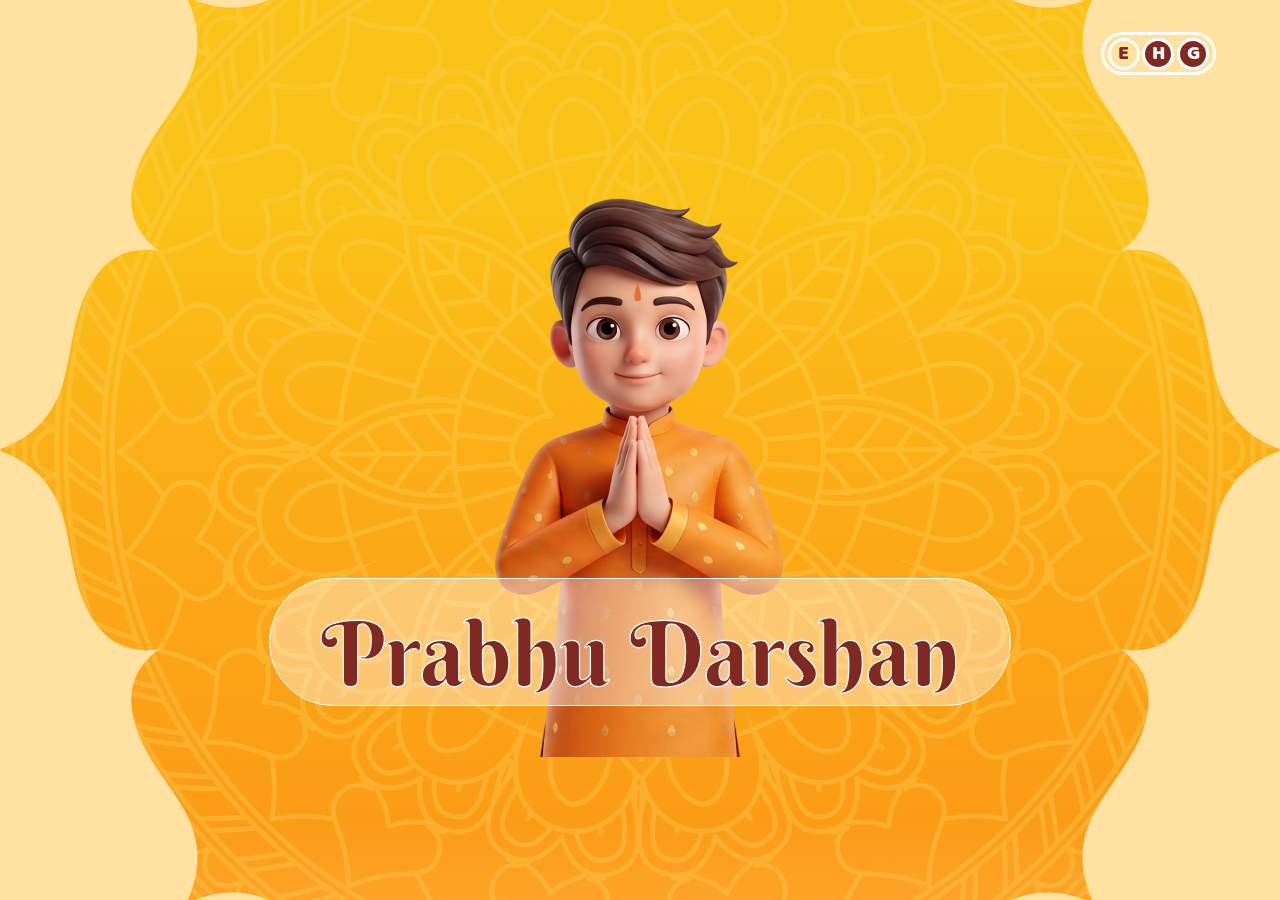
<file: index.html>
<!doctype html>
<html lang="en">

<head>
  <meta charset="UTF-8" />
  <meta name="viewport" content="width=device-width, initial-scale=1.0" />
  <title data-lang-key="title"></title>
  <link rel="stylesheet" href="./assets/css/style.css" />
  <style>
    /* "no" sign over the 2nd point's video: starts large, then scales down to the centre of the video once the cards have slid in */
    .topics .topic .ban-sign {
      position: absolute;
      left: 24%;
      top: 50%;
      width: 34%;
      height: auto;
      transform: translate(-50%, -50%);
      pointer-events: none;
      opacity: 0;
      clip-path: circle(48% at 50% 50%);
    }

    .main.show .topics .topic .ban-sign {
      animation: banScaleDown 3s ease-in-out 2.6s infinite both;
    }

    @keyframes banScaleDown {
      0% {
        opacity: 0;
      }

      25% {
        opacity: 1;
      }

      75% {
        opacity: 1;
      }

      100% {
        opacity: 0;
      }
    }
  </style>
</head>

<body>
  <div class="circle" id="introCircle">
    <img class="boy" src="./assets/images/boy.png" alt="">
    <div data-lang-key="title" id="startBtn"></div>
  </div>

  <div class="language-container">
    <div class="english active">E</div>
    <div class="hindi">H</div>
    <div class="gujrati">G</div>
  </div>

  <div class="main" style="">
    <div class="home-button home-btn">
      <img src="./assets/images/home-btn.png" alt="" />
    </div>

    <div class="page-title">
      <span data-lang-key="title"></span>
    </div>



    <div class="topics">
      <div class="topic-wrap topic-1">
        <div class="num num-1" data-lang-key="num-1"></div>

        <div class="topic-border">
          <a href="what-to-do.html" class="topic">

           <video src="./assets/videos/1-1.mp4" muted playsinline loop autoplay preload="auto"></video>
          </a>
        </div>
        <span data-lang-key="title-1"></span>
      </div>

      <div class="topic-wrap topic-2">
        <div class="num num-2" data-lang-key="num-2"></div>

        <div class="topic-border">
          <a href="what-not-to-do.html" class="topic">

             <video src="./assets/videos/2-6.mp4" muted playsinline loop autoplay preload="auto"></video>
             <img class="ban-sign" src="./assets/images/ban.png" alt="" />
          </a>
        </div>
        <span data-lang-key="title-2"></span>
      </div>
    </div>
  </div>

  <!-- Audios -->
  <audio id="startAudio" src="./assets/audio/2.mp3"></audio>
  <audio id="homeAudio" src="./assets/audio/pop.mp3"></audio>
  <audio id="topicAudio" src="./assets/audio/8.mp3"></audio>

  <audio id="engAudio" src="./assets/audio/Eng.mpeg"></audio>
  <audio id="hinAudio" src="./assets/audio/Hin.mpeg"></audio>
  <audio id="gujAudio" src="./assets/audio/Guj.mpeg"></audio>

  <script src="./assets/js/data.js"></script>
<script src="./assets/js/app.js"></script>

  <script>
    const introCircle = document.getElementById("introCircle");
    const boy = document.querySelector(".boy");
    const main = document.querySelector(".main");
    const startBtn = document.getElementById("startBtn");
    const homeBtn = document.querySelector(".home-btn");

    const topic1 = document.querySelector(".topic-1 a");
    const topic2 = document.querySelector(".topic-2 a");

    const englishBtn = document.querySelector(".english");
    const hindiBtn = document.querySelector(".hindi");
    const gujratiBtn = document.querySelector(".gujrati");

    const startAudio = document.getElementById("startAudio");
    const homeAudio = document.getElementById("homeAudio");
    const topicAudio = document.getElementById("topicAudio");

    const engAudio = document.getElementById("engAudio");
    const hinAudio = document.getElementById("hinAudio");
    const gujAudio = document.getElementById("gujAudio");

    function playAudio(audio) {
      if (!audio) return;
      audio.currentTime = 0;
      audio.play();
    }

    function resetIntroState() {
      introCircle.style.display = "flex";
      introCircle.style.opacity = "1";
      introCircle.style.pointerEvents = "auto";
      introCircle.classList.remove("expand");

      if (boy) boy.style.display = "";

      void introCircle.offsetWidth;
    }

    function startIntro() {
      playAudio(startAudio);

      resetIntroState();
      main.classList.remove("show");

      if (boy) boy.style.display = "none";

      void main.offsetWidth;

      introCircle.classList.add("expand");

      setTimeout(() => {
        main.classList.add("show");
      }, 250);

      setTimeout(() => {
        introCircle.style.display = "none";
      }, 1300);
    }

    startBtn?.addEventListener("click", startIntro);

    homeBtn?.addEventListener("click", (e) => {
      e.preventDefault();

      playAudio(homeAudio);

      main.classList.remove("show");
      resetIntroState();
    });

    topic1?.addEventListener("click", (e) => {
      e.preventDefault();

      playAudio(topicAudio);

      setTimeout(() => {
        window.location.href = topic1.href;
      }, 500);
    });

    topic2?.addEventListener("click", (e) => {
      e.preventDefault();

      playAudio(topicAudio);

      setTimeout(() => {
        window.location.href = topic2.href;
      }, 500);
    });

    englishBtn?.addEventListener("click", () => {
      playAudio(engAudio);
    });

    hindiBtn?.addEventListener("click", () => {
      playAudio(hinAudio);
    });

    gujratiBtn?.addEventListener("click", () => {
      playAudio(gujAudio);
    });
  </script>
</body>

</html>
</file>
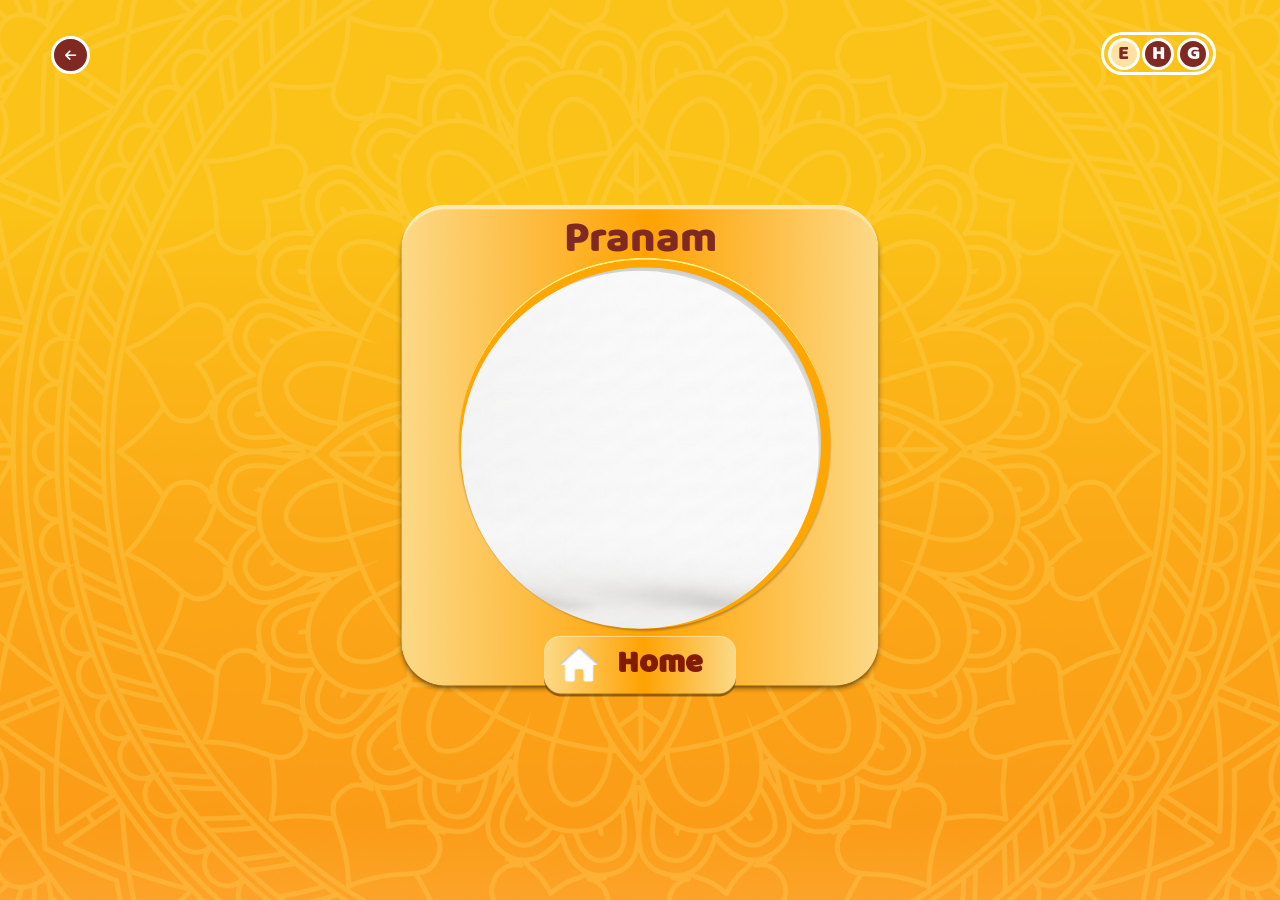
<file: pranam.html>
<!doctype html>
<html lang="en">
  <head>
    <meta charset="UTF-8" />
    <meta name="viewport" content="width=device-width, initial-scale=1.0" />
    <title data-lang-key="pranam"></title>

<link rel="stylesheet" href="./assets/fontawesome/css/fontawesome.min.css">
    <link rel="stylesheet" href="./assets/fontawesome/css/solid.min.css">
    <link rel="stylesheet" href="./assets/css/style.css" />
  </head>

  <body>
    <a href="what-not-to-do.html" class="back-btn">
<i class="fa-solid fa-arrow-left fa-2xs"></i>    </a>

    <div class="language-container">
      <div class="english active">E</div>
      <div class="hindi">H</div>
      <div class="gujrati">G</div>
    </div>

    <div class="pranam-container">
      <div class="pranam-img">
        <div class="pranam-video">
          <video src="./assets/videos/pranam.mp4" autoplay muted preload="auto"></video>
        </div>
        <span data-lang-key="pranam"></span>
        <img src="./assets/images/pranam-img.png" alt="" />
      </div>

      <a href="index.html" class="home-btn-1">
        <span data-lang-key="home"></span>
        <img src="./assets/images/home-btn-1.png" alt="" />
      </a>
    </div>

    <!-- Audios -->
    <audio id="pranamAudio" src="./assets/audio/pranam.mp3" preload="auto"></audio>

    <audio id="backAudio" src="./assets/audio/pop.mp3" preload="auto"></audio>
    <audio id="homeAudio" src="./assets/audio/2.mp3" preload="auto"></audio>

    <audio id="engAudio" src="./assets/audio/Eng.mpeg" preload="auto"></audio>
    <audio id="hinAudio" src="./assets/audio/Hin.mpeg" preload="auto"></audio>
    <audio id="gujAudio" src="./assets/audio/Guj.mpeg" preload="auto"></audio>

    <script src="./assets/js/data.js"></script>
<script src="./assets/js/app.js"></script>

    <script>
      document.addEventListener("DOMContentLoaded", () => {
        const backBtn = document.querySelector(".back-btn");
        const homeBtn = document.querySelector(".home-btn-1");

        const englishBtn = document.querySelector(".english");
        const hindiBtn = document.querySelector(".hindi");
        const gujratiBtn = document.querySelector(".gujrati");

        const pranamAudio = document.getElementById("pranamAudio");

        const backAudio = document.getElementById("backAudio");
        const homeAudio = document.getElementById("homeAudio");

        const engAudio = document.getElementById("engAudio");
        const hinAudio = document.getElementById("hinAudio");
        const gujAudio = document.getElementById("gujAudio");

        function stopAllAudio() {
          const audios = [
            pranamAudio,
            backAudio,
            homeAudio,
            engAudio,
            hinAudio,
            gujAudio,
          ];

          audios.forEach((audio) => {
            if (audio) {
              audio.pause();
              audio.currentTime = 0;
            }
          });
        }

        function playAudio(audio) {
          if (!audio) return;

          stopAllAudio();
          audio.currentTime = 0;

          const playPromise = audio.play();

          if (playPromise !== undefined) {
            playPromise.catch((error) => {
              console.log("Audio not playing. Check file path or browser:", error);
            });
          }
        }

        // Play pranam audio on page load
        window.addEventListener("load", () => {
          playAudio(pranamAudio);
        });

        backBtn?.addEventListener("click", function (e) {
          e.preventDefault();

          playAudio(backAudio);

          setTimeout(() => {
            window.location.href = this.href;
          }, 500);
        });

        homeBtn?.addEventListener("click", function (e) {
          e.preventDefault();

          playAudio(homeAudio);

          setTimeout(() => {
            window.location.href = this.href;
          }, 600);
        });

        englishBtn?.addEventListener("click", () => {
          playAudio(engAudio);
        });

        hindiBtn?.addEventListener("click", () => {
          playAudio(hinAudio);
        });

        gujratiBtn?.addEventListener("click", () => {
          playAudio(gujAudio);
        });
      });
    </script>
  </body>
</html>
</file>
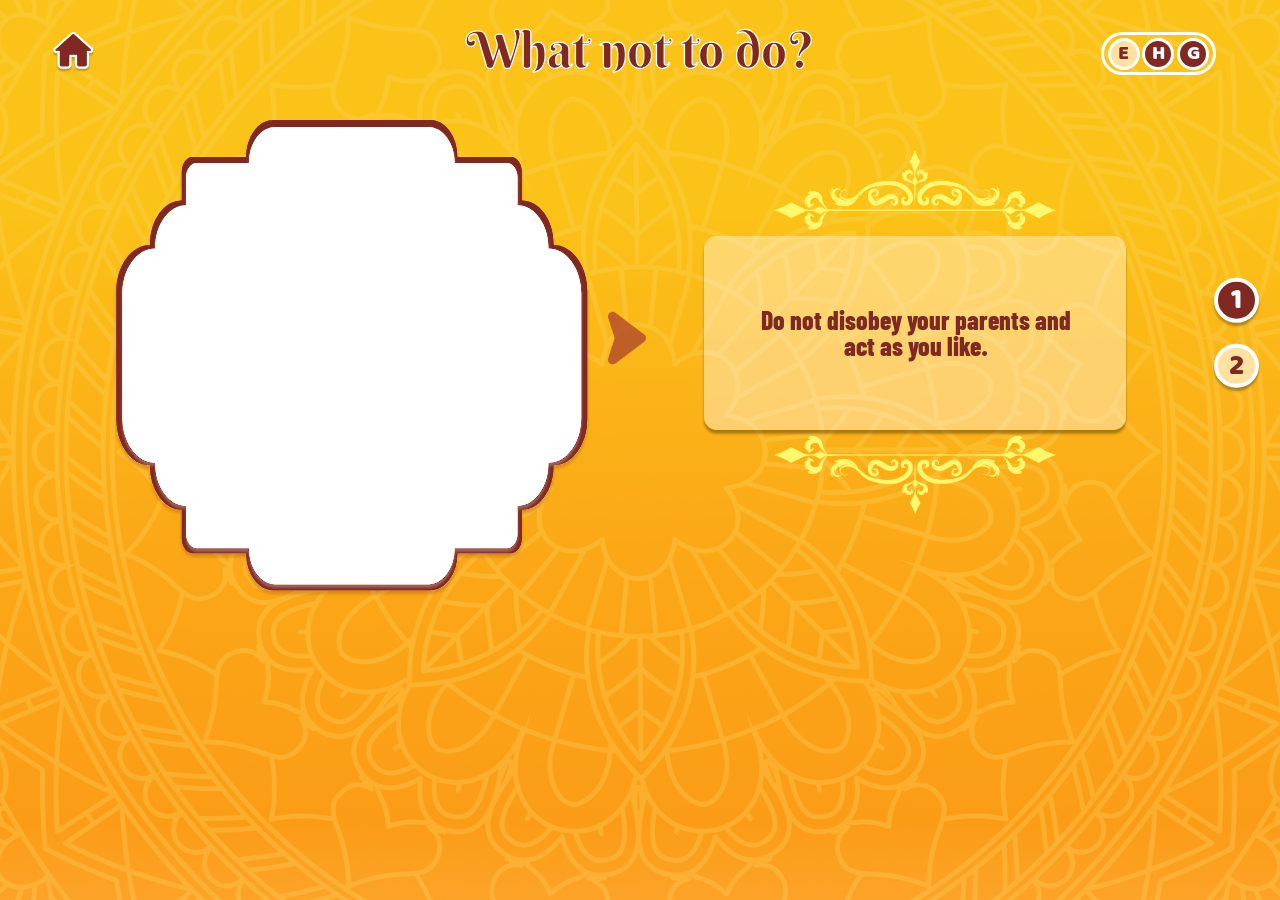
<file: what-not-to-do.html>
<!doctype html>
<html lang="en">

<head>
  <meta charset="UTF-8" />
  <meta name="viewport" content="width=device-width, initial-scale=1.0" />
  <title data-lang-key="title-2"></title>

  <link rel="stylesheet" href="./assets/css/swiper-bundle.min.css" />
  <link rel="stylesheet" href="./assets/css/style.css" />

  <style>
    /* "no" sign in the centre of the frame (none on slides 3 and 4).
       It starts large, then scales down to the centre of the picture each time its slide becomes active. */
    .ban-sign {
      position: absolute;
      left: 50%;
      top: 50%;
      width: 34%;
      height: auto;
      transform: translate(-50%, -50%);
      pointer-events: none;
      z-index: 3;
      opacity: 0;
      clip-path: circle(48% at 50% 50%);
    }

    /* point 1: sit the sign up near the child's head */
    .swiper-slide:first-child .ban-sign {
      left: 43%;
      top: 15%;
    }

    /* point 2: nudge the sign up a little */
    .swiper-slide:nth-child(2) .ban-sign {
      top: 25%;
    }

    /* point 5 (Sathiya): nudge the sign up */
    .swiper-slide:nth-child(5) .ban-sign {
      top: 22%;
    }

    /* point 6 (Kriya): move the sign up off the face */
    .swiper-slide:nth-child(6) .ban-sign {
      top: 14%;
    }

    /* point 7 (bell): move the sign up off the face */
    .swiper-slide:nth-child(7) .ban-sign {
      top: 30%;
    }

    .swiper-slide-active .ban-sign {
      animation: banScaleDown 3s ease-in-out 0.3s infinite both;
    }

    @keyframes banScaleDown {
      0% {
        opacity: 0;
      }

      25% {
        opacity: 1;
      }

      75% {
        opacity: 1;
      }

      100% {
        opacity: 0;
      }
    }

    .page-title span {
      font-size: 4vw !important;
    }

    /* Pranam link hidden / visible control */
    .pranam-link {
      z-index: 99999 !important;
      cursor: pointer;
      pointer-events: auto;
    }

    .pranam-link img,
    .pranam-link span {
      pointer-events: none;
    }

    .pranam-link.hidden {
      visibility: hidden !important;
      opacity: 0 !important;
      pointer-events: none !important;
    }

    .pranam-link.visible {
      visibility: visible !important;
      opacity: 1 !important;
      pointer-events: auto !important;
    }
  </style>
</head>

<body>
  <a class="home-button home-btn" href="index.html">
    <img src="./assets/images/home-btn.png" alt="" />
  </a>

  <a href="pranam.html" class="pranam-link hidden">
    <img src="./assets/images/arowAsset.png" alt="" />
    <span data-lang-key="pranam"></span>
  </a>
  <div class="page-title">
    <span data-lang-key="title-2"></span>
  </div>

  <div class="language-container">
    <div class="english active">E</div>
    <div class="hindi">H</div>
    <div class="gujrati">G</div>
  </div>

  <main>
    <div class="home-container">
      <div class="left-home-container">


        <div class="image-swiper-border">
          <div class="image-swiper swiper">
            <div class="swiper-wrapper">
              <div class="swiper-slide">
                <video style="width: 145%; padding-right: 8.5vw;" src="./assets/videos/2-1.mp4" muted playsinline loop preload="auto"></video>
                <img class="ban-sign" src="./assets/images/ban.png" alt="" />
              </div>
              <div class="swiper-slide">
                <video src="./assets/videos/2-2.mp4" muted playsinline loop preload="none"></video>
                <img class="ban-sign" src="./assets/images/ban.png" alt="" />
              </div>

              <div class="swiper-slide">
                <video src="./assets/videos/2-3.mp4" muted playsinline loop preload="none"></video>
              </div>

              <div class="swiper-slide">
                <video src="./assets/videos/2-4.mp4" muted playsinline loop preload="none"></video>
              </div>
              <div class="swiper-slide">
                <video src="./assets/videos/2-5.mp4" muted loop playsinline preload="none"></video>
                <img class="ban-sign" src="./assets/images/ban.png" alt="" />
              </div>

              <div class="swiper-slide">
                <video src="./assets/videos/2-6.mp4" muted loop playsinline preload="none"></video>
                <img class="ban-sign" src="./assets/images/ban.png" alt="" />
              </div>

              <div class="swiper-slide">
                <video src="./assets/videos/2-7.mp4" muted loop playsinline preload="none"></video>
                <img class="ban-sign" src="./assets/images/ban.png" alt="" />
              </div>

            </div>
          </div>
        </div>

        <div class="custom-nav">
          <button class="custom-prev hidden">
            <img src="./assets/images/prev-btn.png" alt="" />
          </button>

          <button class="custom-next">
            <img src="./assets/images/next-btn.png" alt="" />
          </button>
        </div>
      </div>

      <div class="right-home-container">
        <div class="design design-1">
          <img src="./assets/images/Group-9.png" alt="" />
        </div>

        <div class="text-swiper swiper">
          <div class="swiper-wrapper">

            <div class="swiper-slide">
              <div class="text-box">
                <p data-lang-key="slide-2.6"></p>
              </div>
            </div>

            <div class="swiper-slide">
              <div class="text-box">
                <p data-lang-key="slide-2.1"></p>
              </div>
            </div>

            <div class="swiper-slide">
              <div class="text-box">
                <p data-lang-key="slide-2.2"></p>
              </div>
            </div>

            <div class="swiper-slide">
              <div class="text-box">
                <p data-lang-key="slide-2.3"></p>
              </div>
            </div>
            <div class="swiper-slide">
              <div class="text-box">
                <p data-lang-key="slide-2.7"></p>
              </div>
            </div>
            <div class="swiper-slide">
              <div class="text-box">
                <p data-lang-key="slide-2.5"></p>
              </div>
            </div>

            <div class="swiper-slide">
              <div class="text-box">
                <p data-lang-key="slide-2.4"></p>
              </div>
            </div>

          </div>
        </div>

        <div class="design design-1">
          <img src="./assets/images/Group-8.png" alt="" />
        </div>

        <div class="pages">
          <a href="what-to-do.html" class="page page-1" data-lang-key="num-1"></a>

          <a href="what-not-to-do.html" class="page page-2" data-lang-key="num-2"></a>
        </div>
      </div>
    </div>
  </main>

  <!-- Audios -->
  <audio id="homeAudio" src="./assets/audio/pop.mp3" preload="auto"></audio>
  <audio id="pageAudio" src="./assets/audio/8.mp3" preload="auto"></audio>
  <audio id="swipeAudio" src="./assets/audio/swipe.mp3" preload="auto"></audio>

  <audio id="engAudio" src="./assets/audio/Eng.mpeg" preload="auto"></audio>
  <audio id="hinAudio" src="./assets/audio/Hin.mpeg" preload="auto"></audio>
  <audio id="gujAudio" src="./assets/audio/Guj.mpeg" preload="auto"></audio>

    <script src="./assets/js/swiper-bundle.min.js"></script>
    <script src="./assets/js/data.js"></script>
<script src="./assets/js/app.js"></script>
    <script src="./assets/js/swiper.js"></script>

  <script>
    document.addEventListener("DOMContentLoaded", () => {
      const homeBtn = document.querySelector(".home-btn");

      const englishBtn = document.querySelector(".english");
      const hindiBtn = document.querySelector(".hindi");
      const gujratiBtn = document.querySelector(".gujrati");

      const pageBtns = document.querySelectorAll(".page");
      const prevBtn = document.querySelector(".custom-prev");
      const nextBtn = document.querySelector(".custom-next");
      const pranamLink = document.querySelector(".pranam-link");

      const homeAudio = document.getElementById("homeAudio");
      const pageAudio = document.getElementById("pageAudio");
      const swipeAudio = document.getElementById("swipeAudio");

      const engAudio = document.getElementById("engAudio");
      const hinAudio = document.getElementById("hinAudio");
      const gujAudio = document.getElementById("gujAudio");

      function stopAllAudio() {
        const audios = [
          homeAudio,
          pageAudio,
          swipeAudio,
          engAudio,
          hinAudio,
          gujAudio,
        ];

        audios.forEach((audio) => {
          if (audio) {
            audio.pause();
            audio.currentTime = 0;
          }
        });
      }

      function playAudio(audio) {
        if (!audio) return;

        stopAllAudio();
        audio.currentTime = 0;

        const playPromise = audio.play();

        if (playPromise !== undefined) {
          playPromise.catch((error) => {
            console.log("Audio not playing. Check file path or browser:", error);
          });
        }
      }

      const textSwiper = new Swiper(".text-swiper", {
        effect: "fade",
        fadeEffect: {
          crossFade: true,
        },
        speed: 1200,
        allowTouchMove: false,
      });

      const imageSwiper = new Swiper(".image-swiper", {
        effect: "fade",
        fadeEffect: {
          crossFade: true,
        },
        speed: 1200,
        allowTouchMove: false,
        navigation: {
          prevEl: ".custom-prev",
          nextEl: ".custom-next",
        },
        controller: {
          control: textSwiper,
        },
      });

      textSwiper.controller.control = imageSwiper;

      // ---- Play video only for the currently visible/active slide ----
      function controlVideoPlayback(swiper) {
        const slides = swiper.slides;

        slides.forEach((slide, index) => {
          const video = slide.querySelector("video");
          if (!video) return;

          if (index === swiper.activeIndex) {
            // Active slide -> play its video
            video.preload = "auto";
            if (video.paused) {
              const playPromise = video.play();
              if (playPromise !== undefined) {
                playPromise.catch((error) => {
                  console.log("Video not playing. Check file path or browser:", error);
                });
              }
            }
          } else {
            // Inactive slide -> pause and reset its video
            video.preload = "none";
            if (!video.paused) {
              video.pause();
            }
            video.currentTime = 0;
          }
        });
      }

      // Extra safety: pause any video that scrolls out of the viewport
      // (covers cases where the page itself is scrollable and the swiper
      // is not the only thing controlling visibility)
      const videoVisibilityObserver = new IntersectionObserver(
        (entries) => {
          entries.forEach((entry) => {
            const video = entry.target;
            const slide = video.closest(".swiper-slide");
            const isActiveSlide = slide && slide.classList.contains("swiper-slide-active");

            if (entry.isIntersecting && isActiveSlide) {
              if (video.paused) {
                const playPromise = video.play();
                if (playPromise !== undefined) {
                  playPromise.catch(() => {});
                }
              }
            } else {
              if (!video.paused) {
                video.pause();
              }
            }
          });
        },
        { threshold: 0.25 }
      );

      document.querySelectorAll(".image-swiper video").forEach((video) => {
        videoVisibilityObserver.observe(video);
      });

      // Run once on load for the initial active slide
      controlVideoPlayback(imageSwiper);

      imageSwiper.on("slideChange", function () {
        controlVideoPlayback(imageSwiper);
      });

      imageSwiper.on("slideChangeTransitionEnd", function () {
        controlVideoPlayback(imageSwiper);
      });
      // ---- End video visibility control ----

      function showPranamLink() {
        pranamLink?.classList.remove("hidden");
        pranamLink?.classList.add("visible");
      }

      function hidePranamLink() {
        pranamLink?.classList.remove("visible");
        pranamLink?.classList.add("hidden");
      }

      function updateNavButtons(swiper) {
        if (swiper.isBeginning) {
          prevBtn?.classList.add("hidden");
        } else {
          prevBtn?.classList.remove("hidden");
        }

        if (swiper.isEnd) {
          nextBtn?.classList.add("hidden");
          showPranamLink();
        } else {
          nextBtn?.classList.remove("hidden");
          hidePranamLink();
        }
      }

      updateNavButtons(imageSwiper);

      imageSwiper.on("slideChange", function () {
        updateNavButtons(imageSwiper);
      });

      imageSwiper.on("reachEnd", function () {
        updateNavButtons(imageSwiper);
      });

      imageSwiper.on("fromEdge", function () {
        updateNavButtons(imageSwiper);
      });

      homeBtn?.addEventListener("click", function (e) {
        e.preventDefault();

        playAudio(homeAudio);

        setTimeout(() => {
          window.location.href = this.href;
        }, 500);
      });

      pageBtns.forEach((pageBtn) => {
        pageBtn.addEventListener("click", function (e) {
          e.preventDefault();

          playAudio(pageAudio);

          setTimeout(() => {
            window.location.href = this.href;
          }, 600);
        });
      });

      prevBtn?.addEventListener("click", () => {
        playAudio(swipeAudio);
      });

      nextBtn?.addEventListener("click", () => {
        playAudio(swipeAudio);
      });

      pranamLink?.addEventListener(
        "click",
        function (e) {
          e.preventDefault();
          e.stopPropagation();
          e.stopImmediatePropagation();

          playAudio(swipeAudio);

          setTimeout(() => {
            window.location.href = this.href;
          }, 600);
        },
        true
      );

      englishBtn?.addEventListener("click", () => {
        playAudio(engAudio);
      });

      hindiBtn?.addEventListener("click", () => {
        playAudio(hinAudio);
      });

      gujratiBtn?.addEventListener("click", () => {
        playAudio(gujAudio);
      });
    });
  </script>
</body>

</html>
</file>
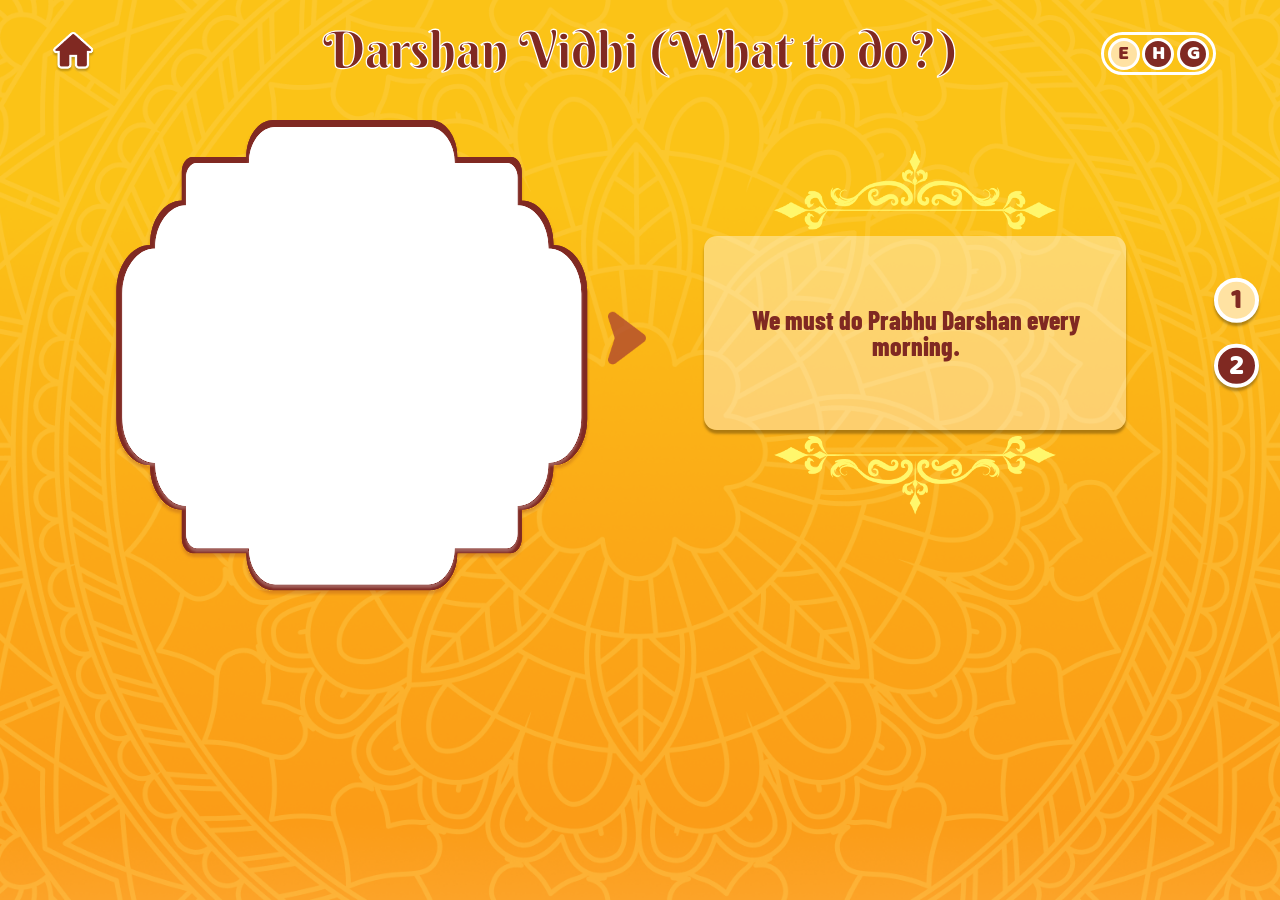
<file: what-to-do.html>
<!doctype html>
<html lang="en">
  <head>
    <meta charset="UTF-8" />
    <meta name="viewport" content="width=device-width, initial-scale=1.0" />
    <title data-lang-key="title-1"></title>


  <link rel="stylesheet" href="./assets/css/swiper-bundle.min.css" />
    <link rel="stylesheet" href="./assets/css/style.css" />

    <style>
      .page-title span {
        font-size: 4vw !important;
      }
    </style>
  </head>

  <body>
    <a class="home-button home-btn" href="index.html">
      <img src="./assets/images/home-btn.png" alt="" />
    </a>

    <div class="page-title">
      <span data-lang-key="title-1"></span>
    </div>

    <div class="language-container">
      <div class="english active">E</div>
      <div class="hindi">H</div>
      <div class="gujrati">G</div>
    </div>

    <main>
      <div class="home-container">
        <div class="left-home-container">
          <div class="image-swiper-border">
            <div class="image-swiper swiper">
              <div class="swiper-wrapper">
                <div class="swiper-slide">
                  <video src="./assets/videos/1-1.mp4" muted loop playsinline preload="auto"></video>
                </div>

                <div class="swiper-slide">
                  <video src="./assets/videos/1-2.mp4" muted loop playsinline preload="none"></video>
                </div>

                <div class="swiper-slide">
                  <video  src="./assets/videos/1-3.mp4" muted loop playsinline preload="none"></video>
                </div>

                <div class="swiper-slide">
                  <video src="./assets/videos/1-4.mp4" muted loop playsinline preload="none"></video>
                </div>

                <div class="swiper-slide">
                  <video style="width: 140%;padding-right: 8vw;" src="./assets/videos/1-5.mp4" muted loop playsinline preload="none"></video>
                </div>
              </div>
            </div>
          </div>

          <div class="custom-nav">
            <button class="custom-prev hidden">
              <img src="./assets/images/prev-btn.png" alt="" />
            </button>

            <button class="custom-next">
              <img src="./assets/images/next-btn.png" alt="" />
            </button>
          </div>
        </div>

        <div class="right-home-container">
          <div class="design design-1">
            <img src="./assets/images/Group-9.png" alt="" />
          </div>

          <div class="text-swiper swiper">
            <div class="swiper-wrapper">
              <div class="swiper-slide">
                <div class="text-box">
                  <p data-lang-key="slide-1.1"></p>
                </div>
              </div>

              <div class="swiper-slide">
                <div class="text-box">
                  <p data-lang-key="slide-1.2"></p>
                </div>
              </div>

              <div class="swiper-slide">
                <div class="text-box">
                  <p data-lang-key="slide-1.3"></p>
                </div>
              </div>

              <div class="swiper-slide">
                <div class="text-box">
                  <p data-lang-key="slide-1.4"></p>
                </div>
              </div>

              <div class="swiper-slide">
                <div class="text-box">
                  <p data-lang-key="slide-1.5"></p>
                </div>
              </div>
            </div>
          </div>

          <div class="design design-1">
            <img src="./assets/images/Group-8.png" alt="" />
          </div>

          <div class="pages">
            <a
              href="what-to-do.html"
              class="page page-1"
              data-lang-key="num-1"
            ></a>

            <a
              href="what-not-to-do.html"
              class="page page-2"
              data-lang-key="num-2"
            ></a>
          </div>
        </div>
      </div>
    </main>



    <!-- Audios -->
    <audio id="homeAudio" src="./assets/audio/pop.mp3" preload="auto"></audio>
    <audio id="pageAudio" src="./assets/audio/8.mp3" preload="auto"></audio>
    <audio id="swipeAudio" src="./assets/audio/swipe.mp3" preload="auto"></audio>

    <audio id="engAudio" src="./assets/audio/Eng.mpeg" preload="auto"></audio>
    <audio id="hinAudio" src="./assets/audio/Hin.mpeg" preload="auto"></audio>
    <audio id="gujAudio" src="./assets/audio/Guj.mpeg" preload="auto"></audio>

    <script src="./assets/js/swiper-bundle.min.js"></script>
    <script src="./assets/js/data.js"></script>
<script src="./assets/js/app.js"></script>
    <script src="./assets/js/swiper.js"></script>

    <script>
      document.addEventListener("DOMContentLoaded", () => {
        const homeBtn = document.querySelector(".home-btn");

        const englishBtn = document.querySelector(".english");
        const hindiBtn = document.querySelector(".hindi");
        const gujratiBtn = document.querySelector(".gujrati");

        const pageBtns = document.querySelectorAll(".page");
        const prevBtn = document.querySelector(".custom-prev");
        const nextBtn = document.querySelector(".custom-next");

        const homeAudio = document.getElementById("homeAudio");
        const pageAudio = document.getElementById("pageAudio");
        const swipeAudio = document.getElementById("swipeAudio");

        const engAudio = document.getElementById("engAudio");
        const hinAudio = document.getElementById("hinAudio");
        const gujAudio = document.getElementById("gujAudio");

        function stopAllAudio() {
          const audios = [
            homeAudio,
            pageAudio,
            swipeAudio,
            engAudio,
            hinAudio,
            gujAudio,
          ];

          audios.forEach((audio) => {
            if (audio) {
              audio.pause();
              audio.currentTime = 0;
            }
          });
        }

        function playAudio(audio) {
          if (!audio) return;

          stopAllAudio();

          audio.currentTime = 0;

          const playPromise = audio.play();

          if (playPromise !== undefined) {
            playPromise.catch((error) => {
              console.log("Audio not playing. Check file path or browser:", error);
            });
          }
        }

        homeBtn?.addEventListener("click", function (e) {
          e.preventDefault();

          playAudio(homeAudio);

          setTimeout(() => {
            window.location.href = this.href;
          }, 500);
        });

        pageBtns.forEach((pageBtn) => {
          pageBtn.addEventListener("click", function (e) {
            e.preventDefault();

            playAudio(pageAudio);

            setTimeout(() => {
              window.location.href = this.href;
            }, 600);
          });
        });

        prevBtn?.addEventListener("click", () => {
          playAudio(swipeAudio);
        });

        nextBtn?.addEventListener("click", () => {
          playAudio(swipeAudio);
        });

        englishBtn?.addEventListener("click", () => {
          playAudio(engAudio);
        });

        hindiBtn?.addEventListener("click", () => {
          playAudio(hinAudio);
        });

        gujratiBtn?.addEventListener("click", () => {
          playAudio(gujAudio);
        });

        // ---- Play video only for the currently visible/active slide ----
        // Note: the image-swiper instance itself is initialized in an
        // external script (app.js / swiper.js), so this logic works purely
        // off the DOM (the "swiper-slide-active" class Swiper applies) plus
        // an IntersectionObserver, rather than a local Swiper reference.

        const imageSlides = document.querySelectorAll(".image-swiper .swiper-slide");
        const imageWrapper = document.querySelector(".image-swiper .swiper-wrapper");

        function isSlideInViewport(slide) {
          const rect = slide.getBoundingClientRect();
          return (
            rect.bottom > 0 &&
            rect.right > 0 &&
            rect.top < (window.innerHeight || document.documentElement.clientHeight) &&
            rect.left < (window.innerWidth || document.documentElement.clientWidth)
          );
        }

        function updateVideoPlayback() {
          imageSlides.forEach((slide) => {
            const video = slide.querySelector("video");
            if (!video) return;

            const isActiveSlide = slide.classList.contains("swiper-slide-active");
            // the active slide loads fully; every other slide stays unloaded
            video.preload = isActiveSlide ? "auto" : "none";
            const isVisible = isActiveSlide && isSlideInViewport(slide);

            if (isVisible) {
              if (video.paused) {
                const playPromise = video.play();
                if (playPromise !== undefined) {
                  playPromise.catch((error) => {
                    console.log("Video not playing. Check file path or browser:", error);
                  });
                }
              }
            } else {
              if (!video.paused) {
                video.pause();
              }
              video.currentTime = 0;
            }
          });
        }

        // Re-check whenever Swiper toggles the active-slide class
        if (imageWrapper) {
          const slideClassObserver = new MutationObserver(() => {
            updateVideoPlayback();
          });

          imageSlides.forEach((slide) => {
            slideClassObserver.observe(slide, {
              attributes: true,
              attributeFilter: ["class"],
            });
          });
        }

        // Re-check on scroll/resize in case the swiper scrolls out of view
        window.addEventListener("scroll", updateVideoPlayback, { passive: true });
        window.addEventListener("resize", updateVideoPlayback);

        // Extra safety net: IntersectionObserver per video
        const videoVisibilityObserver = new IntersectionObserver(
          () => {
            updateVideoPlayback();
          },
          { threshold: 0.25 }
        );

        imageSlides.forEach((slide) => {
          const video = slide.querySelector("video");
          if (video) {
            videoVisibilityObserver.observe(video);
          }
        });

        // Run once on load for the initial active slide
        updateVideoPlayback();
        // ---- End video visibility control ----
      });
    </script>
  </body>
</html>
</file>
<file: assets/css/style.css>
:root {
  --mask-img-1: url("data:image/svg+xml,%3Csvg width='704' height='494' viewBox='0 0 704 494' fill='none' xmlns='http://www.w3.org/2000/svg'%3E%3Cg filter='url(%23filter0_d_308_861)'%3E%3Cpath d='M195.802 38.282L116.556 38.282C107.76 38.282 100.625 45.1379 100.625 53.5919V83.1202C74.7426 83.1202 53.7538 103.289 53.7538 128.158V128.85C26.273 128.85 4.00012 150.26 4.00012 176.663L4.00012 308.482C4.00012 334.885 26.273 356.295 53.7538 356.295V356.987C53.7538 381.864 74.7355 402.025 100.625 402.025V431.553C100.625 440.007 107.76 446.863 116.556 446.863H195.802C195.802 468.009 213.638 485.145 235.64 485.145L467.771 485.145C489.773 485.145 507.608 468.002 507.608 446.863L586.855 446.863C595.651 446.863 602.785 440.007 602.785 431.553V402.025C628.668 402.025 649.657 381.857 649.657 356.987V356.295C677.138 356.295 699.411 334.892 699.411 308.482L699.411 176.663C699.411 150.26 677.138 128.85 649.657 128.85V128.158C649.657 103.281 628.675 83.1202 602.785 83.1202V53.5919C602.785 45.1379 595.651 38.282 586.855 38.282L507.608 38.282C507.616 17.1434 489.78 0 467.778 0L235.647 0C213.645 0 195.809 17.1434 195.809 38.282H195.802Z' fill='%23C4C4C4'/%3E%3Cpath d='M693.411 176.663L693.411 308.481C693.411 331.356 674.051 350.295 649.657 350.295H643.657V356.986C643.657 378.319 625.582 396.024 602.786 396.024H596.786V431.553C596.786 436.47 592.565 440.863 586.855 440.863L501.609 440.863V446.863C501.609 464.466 486.686 479.146 467.771 479.146L235.639 479.146C216.724 479.145 201.802 464.472 201.802 446.863V440.863H116.556C110.846 440.863 106.625 436.47 106.625 431.553V396.024H100.625C77.8214 396.024 59.7534 378.326 59.7534 356.986V350.295L53.7534 350.295C29.3597 350.295 10.0005 331.349 10.0005 308.481L10.0005 176.663C10.0007 153.796 29.3599 134.851 53.7534 134.851H59.7534V128.158C59.7534 106.826 77.8286 89.1201 100.625 89.1201H106.625V53.5918C106.626 48.6741 110.846 44.2822 116.556 44.2822L201.809 44.2822V38.2822C201.809 20.6799 216.732 6 235.647 6L467.779 6C486.694 6.00023 501.615 20.6801 501.609 38.2803L501.606 44.2822L586.855 44.2822C592.565 44.2823 596.786 48.6742 596.786 53.5918V89.1201H602.786C625.59 89.1202 643.657 106.819 643.657 128.158V134.851H649.657C674.05 134.851 693.41 153.796 693.411 176.663Z' stroke='%23B1492D' stroke-width='12'/%3E%3C/g%3E%3Cdefs%3E%3Cfilter id='filter0_d_308_861' x='0' y='0' width='703.411' height='493.145' filterUnits='userSpaceOnUse' color-interpolation-filters='sRGB'%3E%3CfeFlood flood-opacity='0' result='BackgroundImageFix'/%3E%3CfeColorMatrix in='SourceAlpha' type='matrix' values='0 0 0 0 0 0 0 0 0 0 0 0 0 0 0 0 0 0 127 0' result='hardAlpha'/%3E%3CfeOffset dy='4'/%3E%3CfeGaussianBlur stdDeviation='2'/%3E%3CfeComposite in2='hardAlpha' operator='out'/%3E%3CfeColorMatrix type='matrix' values='0 0 0 0 0 0 0 0 0 0 0 0 0 0 0 0 0 0 0.25 0'/%3E%3CfeBlend mode='normal' in2='BackgroundImageFix' result='effect1_dropShadow_308_861'/%3E%3CfeBlend mode='normal' in='SourceGraphic' in2='effect1_dropShadow_308_861' result='shape'/%3E%3C/filter%3E%3C/defs%3E%3C/svg%3E");
  --mask-img-2: url("data:image/svg+xml,%3Csvg width='704' height='702' viewBox='0 0 704 702' fill='none' xmlns='http://www.w3.org/2000/svg'%3E%3Cg filter='url(%23filter0_d_308_909)'%3E%3Cpath d='M195.802 54.7233L116.556 54.7233C107.76 54.7233 100.625 64.5238 100.625 76.6086L100.625 118.819C74.7426 118.819 53.7538 147.649 53.7538 183.2L53.7538 184.189C26.273 184.189 4.00011 214.794 4.00011 252.537L4.0001 440.969C4.0001 478.712 26.273 509.317 53.7538 509.317L53.7538 510.306C53.7538 545.867 74.7354 574.687 100.625 574.687L100.625 616.897C100.625 628.982 107.759 638.783 116.556 638.783L195.802 638.783C195.802 669.01 213.638 693.506 235.639 693.506L467.771 693.506C489.773 693.506 507.608 669 507.608 638.783L586.855 638.783C595.651 638.783 602.785 628.982 602.785 616.897L602.785 574.687C628.668 574.687 649.657 545.857 649.657 510.306L649.657 509.317C677.138 509.317 699.411 478.722 699.411 440.969L699.411 252.537C699.411 214.794 677.138 184.189 649.657 184.189L649.657 183.2C649.657 147.639 628.675 118.819 602.785 118.819L602.785 76.6086C602.785 64.5238 595.651 54.7234 586.855 54.7234L507.608 54.7234C507.616 24.5062 489.78 -9.16324e-06 467.778 -1.0125e-05L235.647 -2.02718e-05C213.645 -2.12335e-05 195.809 24.5062 195.809 54.7233L195.802 54.7233Z' fill='%23C4C4C4'/%3E%3Cpath d='M693.411 252.537L693.411 440.969C693.411 458.714 688.167 474.534 679.988 485.77C671.805 497.011 661.007 503.316 649.657 503.316L643.657 503.316L643.657 510.306C643.657 526.949 638.736 541.777 631.077 552.297C623.414 562.823 613.337 568.687 602.786 568.687L596.786 568.687L596.786 616.897C596.786 621.808 595.328 626.011 593.268 628.841C591.204 631.676 588.862 632.782 586.855 632.782L501.609 632.782L501.609 638.782C501.609 652.759 497.475 665.172 491.089 673.944C484.7 682.722 476.381 687.506 467.771 687.506L235.639 687.506C227.028 687.506 218.71 682.724 212.321 673.948C205.936 665.178 201.802 652.764 201.802 638.782L201.802 632.782L116.556 632.782C114.549 632.782 112.207 631.676 110.143 628.841C108.083 626.011 106.625 621.808 106.625 616.897L106.625 568.687L100.625 568.687C90.0699 568.687 79.993 562.824 72.3315 552.301C64.6739 541.783 59.7534 526.955 59.7534 510.306L59.7534 503.316L53.7534 503.316C42.4034 503.316 31.6059 497.009 23.4223 485.766C15.2427 474.528 10.0005 458.709 10.0005 440.969L10.0005 252.537C10.0005 234.797 15.2427 218.978 23.4224 207.74C31.606 196.497 42.4035 190.19 53.7534 190.189L59.7534 190.189L59.7534 183.2C59.7534 166.557 64.6756 151.729 72.3345 141.209C79.9976 130.683 90.0746 124.818 100.625 124.818L106.625 124.818L106.625 76.6084C106.626 71.6981 108.083 67.4944 110.143 64.665C112.207 61.8298 114.549 60.7236 116.556 60.7236L201.809 60.7236L201.809 54.7236C201.809 40.7469 205.943 28.3338 212.329 19.5615C218.718 10.7836 227.037 5.99998 235.647 5.99998L467.779 5.99999C476.389 6.00015 484.707 10.7834 491.095 19.5605C497.48 28.3324 501.612 40.7455 501.609 54.7217L501.607 60.7236L586.855 60.7236C588.862 60.7237 591.204 61.8298 593.268 64.665C595.328 67.4944 596.786 71.6982 596.786 76.6084L596.786 124.818L602.786 124.818C613.341 124.818 623.418 130.682 631.08 141.205C638.737 151.723 643.657 166.551 643.657 183.2L643.657 190.189L649.657 190.189C661.007 190.189 671.804 196.497 679.988 207.74C688.167 218.978 693.411 234.797 693.411 252.537Z' stroke='%23B1492D' stroke-width='12'/%3E%3C/g%3E%3Cdefs%3E%3Cfilter id='filter0_d_308_909' x='0' y='0' width='703.411' height='701.506' filterUnits='userSpaceOnUse' color-interpolation-filters='sRGB'%3E%3CfeFlood flood-opacity='0' result='BackgroundImageFix'/%3E%3CfeColorMatrix in='SourceAlpha' type='matrix' values='0 0 0 0 0 0 0 0 0 0 0 0 0 0 0 0 0 0 127 0' result='hardAlpha'/%3E%3CfeOffset dy='4'/%3E%3CfeGaussianBlur stdDeviation='2'/%3E%3CfeComposite in2='hardAlpha' operator='out'/%3E%3CfeColorMatrix type='matrix' values='0 0 0 0 0 0 0 0 0 0 0 0 0 0 0 0 0 0 0.25 0'/%3E%3CfeBlend mode='normal' in2='BackgroundImageFix' result='effect1_dropShadow_308_909'/%3E%3CfeBlend mode='normal' in='SourceGraphic' in2='effect1_dropShadow_308_909' result='shape'/%3E%3C/filter%3E%3C/defs%3E%3C/svg%3E");
  --mask-image: url("data:image/svg+xml,%3Csvg width='1924' height='1924' viewBox='-2 -422 1924 1924' fill='none' xmlns='http://www.w3.org/2000/svg'%3E%3Cpath d='M1920.47 538.301C1873.55 520.968 1841.96 489.077 1827.73 440.775C1815.22 398.315 1813.54 353.03 1796.33 311.896C1784.59 283.812 1764.51 254.978 1734.71 244.297C1724.19 240.531 1712.62 238.729 1701.08 238.942C1699.54 238.942 1697.99 238.972 1696.44 239.063C1691.56 239.306 1686.74 239.974 1681.99 241.017C1686.08 238.395 1689.97 235.459 1693.59 232.179C1694.74 231.146 1695.87 230.073 1696.95 228.98C1705.27 220.971 1712.17 211.516 1716.95 201.412C1730.46 172.781 1724.28 138.207 1712.72 110.042C1695.81 68.7862 1664.97 35.5792 1643.79 -3.29727C1619.7 -47.5091 1619.48 -92.3892 1640.41 -137.826C1640.8 -138.677 1640.6 -139.497 1640.09 -140.013C1639.57 -140.529 1638.75 -140.732 1637.9 -140.337C1592.46 -119.41 1547.58 -119.623 1503.37 -143.718C1464.49 -164.898 1431.29 -195.736 1390.03 -212.643C1361.87 -224.205 1327.29 -230.391 1298.66 -216.865C1288.56 -212.096 1279.1 -205.202 1271.09 -196.88C1270 -195.797 1268.93 -194.663 1267.89 -193.519C1264.61 -189.894 1261.68 -186.007 1259.06 -181.917C1260.1 -186.665 1260.77 -191.484 1261.02 -196.364C1261.1 -197.913 1261.13 -199.472 1261.13 -201.011C1261.34 -212.552 1259.54 -224.114 1255.78 -234.633C1245.09 -264.438 1216.26 -284.514 1188.18 -296.258C1147.04 -313.469 1101.76 -315.149 1059.3 -327.653C1010.99 -341.887 979.114 -373.474 961.772 -420.399C961.448 -421.28 960.729 -421.716 960 -421.716C959.271 -421.716 958.552 -421.28 958.228 -420.399C940.886 -373.474 909.005 -341.887 860.703 -327.653C818.243 -315.149 772.958 -313.469 731.823 -296.258C703.739 -284.514 674.906 -264.438 664.225 -234.633C660.459 -224.114 658.657 -212.552 658.869 -201.011C658.869 -199.472 658.9 -197.913 658.981 -196.364C659.234 -191.484 659.902 -186.665 660.945 -181.917C658.323 -186.007 655.387 -189.894 652.106 -193.519C651.074 -194.663 650 -195.797 648.907 -196.88C640.899 -205.202 631.443 -212.096 621.339 -216.865C592.708 -230.391 558.135 -224.205 529.969 -212.643C488.714 -195.736 455.507 -164.898 416.63 -143.718C372.418 -119.623 327.538 -119.41 282.101 -140.337C281.251 -140.732 280.431 -140.529 279.915 -140.013C279.398 -139.497 279.196 -138.677 279.591 -137.826C300.517 -92.3892 300.304 -47.5091 276.209 -3.29727C255.03 35.5792 224.192 68.7862 207.284 110.042C195.723 138.207 189.537 172.781 203.063 201.412C207.831 211.516 214.726 220.971 223.048 228.98C224.131 230.073 225.265 231.146 226.409 232.179C230.033 235.459 233.921 238.395 238.011 241.017C233.263 239.974 228.444 239.306 223.564 239.063C222.015 238.972 220.456 238.942 218.917 238.942C207.376 238.729 195.814 240.531 185.295 244.297C155.49 254.978 135.414 283.812 123.67 311.896C106.459 353.03 104.778 398.315 92.2748 440.775C78.0403 489.077 46.4532 520.968 -0.471955 538.301C-1.35275 538.625 -1.78809 539.344 -1.78809 540.073C-1.78809 540.801 -1.35275 541.52 -0.471955 541.844C46.4532 559.177 78.0403 591.067 92.2748 639.37C104.778 681.83 106.459 727.115 123.67 768.249C135.414 796.333 155.49 825.167 185.295 835.848C195.814 839.614 207.376 841.416 218.917 841.203C220.456 841.203 222.015 841.173 223.564 841.092C228.444 840.839 233.263 840.171 238.011 839.128C233.921 841.75 230.033 844.686 226.409 847.966C225.265 848.999 224.131 850.072 223.048 851.165C214.726 859.174 207.831 868.629 203.063 878.733C189.537 907.364 195.723 941.938 207.284 970.103C224.192 1011.36 255.03 1044.57 276.209 1083.44C300.304 1127.65 300.517 1172.53 279.591 1217.97C279.196 1218.82 279.398 1219.64 279.915 1220.16C280.431 1220.67 281.251 1220.88 282.101 1220.48C327.538 1199.56 372.418 1199.77 416.63 1223.86C455.507 1245.04 488.714 1275.88 529.969 1292.79C558.135 1304.35 592.708 1310.54 621.339 1297.01C631.443 1292.24 640.899 1285.35 648.907 1277.02C650 1275.94 651.074 1274.81 652.106 1273.66C655.387 1270.04 658.323 1266.15 660.945 1262.06C659.902 1266.81 659.234 1271.63 658.981 1276.51C658.9 1278.06 658.869 1279.62 658.869 1281.16C658.657 1292.7 660.459 1304.26 664.225 1314.78C674.906 1344.58 703.739 1364.66 731.823 1376.4C772.958 1393.61 818.243 1395.29 860.703 1407.8C909.005 1422.03 940.886 1453.62 958.228 1500.54C958.552 1501.43 959.271 1501.86 960 1501.86C960.729 1501.86 961.448 1501.43 961.772 1500.54C979.114 1453.62 1010.99 1422.03 1059.3 1407.8C1101.76 1395.29 1147.04 1393.61 1188.18 1376.4C1216.26 1364.66 1245.09 1344.58 1255.78 1314.78C1259.54 1304.26 1261.34 1292.7 1261.13 1281.16C1261.13 1279.62 1261.1 1278.06 1261.02 1276.51C1260.77 1271.63 1260.1 1266.81 1259.06 1262.06C1261.68 1266.15 1264.61 1270.04 1267.89 1273.66C1268.93 1274.81 1270 1275.94 1271.09 1277.02C1279.1 1285.35 1288.56 1292.24 1298.66 1297.01C1327.29 1310.54 1361.87 1304.35 1390.03 1292.79C1431.29 1275.88 1464.49 1245.04 1503.37 1223.86C1547.58 1199.77 1592.46 1199.56 1637.9 1220.48C1638.75 1220.88 1639.57 1220.67 1640.09 1220.16C1640.6 1219.64 1640.8 1218.82 1640.41 1217.97C1619.48 1172.53 1619.7 1127.65 1643.79 1083.44C1664.97 1044.57 1695.81 1011.36 1712.72 970.103C1724.28 941.938 1730.46 907.364 1716.95 878.733C1712.17 868.629 1705.27 859.174 1696.95 851.165C1695.87 850.072 1694.74 848.999 1693.59 847.966C1689.97 844.686 1686.08 841.75 1681.99 839.128C1686.74 840.171 1691.56 840.839 1696.44 841.092C1697.99 841.173 1699.54 841.203 1701.08 841.203C1712.62 841.416 1724.19 839.614 1734.71 835.848C1764.51 825.167 1784.59 796.333 1796.33 768.249C1813.54 727.115 1815.22 681.83 1827.73 639.37C1841.96 591.067 1873.55 559.177 1920.47 541.844C1921.35 541.52 1921.79 540.801 1921.79 540.073C1921.79 539.344 1921.35 538.625 1920.47 538.301ZM1652.73 826.989V826.969L1652.76 826.999C1652.76 826.999 1652.74 826.989 1652.73 826.989Z' fill='white'/%3E%3C/svg%3E");
}

@font-face {
  font-family: "BalooRegular";
  src: url("../../fonts/Baloo-Regular-400.ttf") format("truetype");
  font-weight: 400;
  font-style: normal;
  font-display: swap;
}

@font-face {
  font-family: "BerkshireSwash";
  src: url("../../fonts/BerkshireSwash-Regular.ttf") format("truetype");
  font-weight: 400;
  font-style: normal;
}

@font-face {
  font-family: "ITFDevanagari";
  src: url("../../fonts/ITFDevanagari.ttc") format("truetype");
  font-weight: 700!important;
  font-style: normal;
  font-display: swap;
}

@font-face {
  font-family: "NotoSansGujaratiRegular";
  src: url("../../fonts/NotoSansGujarati-Regular.ttf") format("truetype");
  font-weight: 400!important;
  font-style: normal;
  font-display: swap;
}

@font-face {
  font-family: "NotoSansGujaratiBold";
  src: url("../../fonts/NotoSansGujarati-Bold.ttf") format("truetype");
  font-weight: 700;
  font-style: normal;
  font-display: swap;
}

@font-face {
  font-family: "BarlowCondensedBold";
  src: url("../../fonts/BarlowCondensed-ExtraBold.ttf") format("truetype");
  font-weight: 700;
  font-style: normal;
  font-display: swap;
}

*,
*::before,
*::after {
  box-sizing: border-box;
  margin: 0;
  padding: 0;
}

html,
body {
  margin: 0;
  padding: 0;
  width: 100%;
  height: 100%;
  overflow-x: hidden;
}

/* hide the scrollbar visually; the page still scrolls with wheel / touch / keys */
html {
  scrollbar-width: none;
}

::-webkit-scrollbar {
  display: none;
}

body {
  width: 100vw !important;
  height: 100%;
  background-image: url("../images/bg-image.png");
  background-size: cover;
  background-repeat: no-repeat;
  background-position: center;
  background-attachment: fixed;
  overflow-x: hidden;
  opacity: 1;
  transition: opacity 0.5s ease;
}

body[data-lang="hi"] *:not([class*="fa-"]):not(.fa),
body[data-lang="hi"] {
  font-family: "ITFDevanagari" !important;
  font-weight: 700;
}

body[data-lang="gu"] *:not([class*="fa-"]):not(.fa),
body[data-lang="gu"] {
  font-family: "NotoSansGujaratiRegular" !important;
  font-weight: 700;
}


body.page-ready {
  opacity: 1;
}

body.page-fade-out {
  opacity: 0;
}

/* GLOBAL VIDEO CENTERING */
video {
  object-position: center center;
}

.home-btn {
  position: fixed;
  top: 2.5vw;
  left: 4%;
  width: 3.5vw;
  z-index: 1000;
  transition: transform 0.2s ease;
  cursor: pointer;
}

.home-btn:hover {
  transform: scale(1.15);
}

.home-btn img {
  width: 100%;
  display: block;
}

.page-title {
  position: fixed;
  top: 2%;
  left: 50%;
  height: auto;
  text-align: center;
  z-index: 10000;
  transition: opacity 3s ease;
  transform: translateX(-50%);
}

.page-title span {
  font-size: 3vw;
  text-align: center;
  color: #802922;
  font-family: "BerkshireSwash";
  -webkit-text-stroke: 0.1vw white;
  display: block;
  font-weight: bolder !important;
  word-wrap: normal;
  white-space: nowrap;
}

body[data-lang="hi"] .page-title span, body[data-lang="gu"] .page-title span{
   -webkit-text-stroke: 0.1vw transparent;
}

.language-container {
  position: fixed;
  top: 2.5vw;
  right: 5%;
  display: flex;
  width: 9vw;
  padding: 0.2vw 0.3vw;
  height: auto;
  justify-content: space-between;
  align-items: center;
  font-family: "BalooRegular"!important;
  border: 0.3vw solid white;
  background-color: transparent;
  border-radius: 50vw;
  pointer-events: auto;
  z-index: 999999;
}

.language-container div {
  width: 2.5vw;
  height: 2.5vw;
  font-size: 1.6vw;
  text-align: center;
  border: 0.3vw solid white;
  background: #802922 !important;
  color: white;
  cursor: pointer;
  display: flex;
  justify-content: center;
  align-items: center;
  border-radius: 50%;
  font-family: "BalooRegular"!important;
}

.language-container div:hover {
  background-color: #ffe2a2 !important;
  color: #802922;
}

.language-container div.active {
  background-color: #ffe2a2 !important;
  color: #802922;
}

.topics {
  position: relative;
  width: 80%;
  height: 40vw;
  padding: 10vw 2vw 0vw 2vw;
  gap: 3vw;
  display: flex;
  align-items: center;
  justify-content: space-between;
  box-sizing: border-box;
  overflow: visible;
}

.topic-wrap {
  position: relative;
  width: 70vw;
  height: 100%;
  overflow: visible;
  transition:
    transform 2s cubic-bezier(0.22, 1, 0.36, 1),
    opacity 2s cubic-bezier(0.22, 1, 0.36, 1);
}

.topic-wrap.topic-1 {
  transform: translateX(-70vw);
  opacity: 0;
}

.topic-wrap.topic-2 {
  transform: translateX(70vw);
  opacity: 0;
}

.main.show .topic-wrap.topic-1,
.main.show .topic-wrap.topic-2 {
  transform: translateX(0);
  opacity: 1;
  transition-delay: 0.5s;
}

.topic-border {
  position: relative;
  width: 100%;
  height: 100%;
  background: #802922;
  box-shadow: 0 0.4vw 0.6vw rgba(0, 0, 0, 0.314);

  -webkit-mask-image: var(--mask-img-1);
  -webkit-mask-repeat: no-repeat;
  -webkit-mask-position: center;
  -webkit-mask-size: 100% 100%;

  mask-image: var(--mask-img-1);
  mask-repeat: no-repeat;
  mask-position: center;
  mask-size: 100% 100%;
}

.topics .topic {
  position: absolute;
  top: 0.5vw;
  left: 0.5vw;
  right: 0.5vw;
  bottom: 0.5vw;
  display: flex;
  align-items: center;
  justify-content: center;
  text-decoration: none;
  overflow: hidden;

  -webkit-mask-image: var(--mask-img-1);
  -webkit-mask-repeat: no-repeat;
  -webkit-mask-position: center;
  -webkit-mask-size: 100% 100%;

  mask-image: var(--mask-img-1);
  mask-repeat: no-repeat;
  mask-position: center;
  mask-size: 100% 100%;
}

.topics .topic video {
  width: 100%;
  height: 100%;
  display: block;
  object-fit: cover;
  object-position: center center;
}


.topic-wrap .num {
  position: absolute;
  top: 1vw;
  left: 50%;
  transform: translateX(-50%);
  z-index: 100;
  color: white;
  font-size: 2vw;
  line-height: 1;
  font-family: "BalooRegular", sans-serif;
  width: 3vw;
  height: 3vw;
  display: flex;
  align-items: center;
  justify-content: center;
  background: #b1492d;
  border: 0.3vw solid white;
  border-radius: 50%;
  opacity: 0;
  transition: opacity 0.6s ease;
}

.topic-wrap span {
  position: absolute;
  bottom: -15%;
  left: 50%;
  transform: translateX(-50%);
  z-index: 20;
  width: 100%;
  text-align: center!important;
  color: #ffffff;
  font-size: 2.5vw;
  font-family: "BarlowCondensedBold";
  opacity: 0;
  transition: opacity 0.6s ease;
}

body[data-lang="gu"] .topics .topic span, .num {
  font-family: "NotoSansGujaratiBold", "NotoSansGujaratiRegular", sans-serif !important;
  font-weight:bolder !important;
}

.main.show .topic-wrap .num,
.main.show .topic-wrap span {
  opacity: 1;
  transition-delay: 2.5s;
}

.main {
  opacity: 0;
  transition: opacity 0.8s ease;
  display: flex;
  justify-content: center;
}

.main.show {
  opacity: 1;
}

.main:not(.show) .topic-wrap .num,
.main:not(.show) .topic-wrap span {
  opacity: 0;
  transition-delay: 0s !important;
}

/* INTRO CIRCLE */
.circle {
  position: fixed;
  top: 50%;
  left: 50%;
  width: 70vw;
  height: 70vw;
  transform: translate(-50%, -50%);
  display: flex;
  flex-direction: column;
  justify-content: center;
  align-items: center;
  gap: 1vw;
  z-index: 999;
  overflow: visible;
  background: transparent;
  transition: opacity 1s ease;
}

.circle::before {
  content: "";
  position: absolute;
  inset: -200vmax;
  z-index: -1;
  background: radial-gradient(circle at 50% 0%,
      #ffe2a2 0%,
      #ffe2a2 38%,
      #ffe2a2 70%,
      #ffe2a2 100%);
  -webkit-mask:
    linear-gradient(#000 0 0),
    var(--mask-image) center / 100vw 100vw no-repeat;
  -webkit-mask-composite: xor;
  mask:
    linear-gradient(#000 0 0),
    var(--mask-image) center / 100vw 100vw no-repeat;
  mask-composite: exclude;
  transition:
    -webkit-mask-size 1.3s cubic-bezier(0.22, 1, 0.36, 1),
    mask-size 1.3s cubic-bezier(0.22, 1, 0.36, 1),
    opacity 1s ease;
}

.circle.expand::before {
  -webkit-mask:
    linear-gradient(#000 0 0),
    var(--mask-image) center / 220vw 220vw no-repeat;
  -webkit-mask-composite: xor;
  mask:
    linear-gradient(#000 0 0),
    var(--mask-image) center / 220vw 220vw no-repeat;
  mask-composite: exclude;
}

.circle img{
  position: absolute;
  bottom: 11vw;
  left: 50%;
  transform:translateX(-50%);
  width: 23vw;
}

.circle div[data-lang-key="title"] {
  position: absolute;
  width: auto;
  height: 10vw;
  bottom:15vw;
 z-index: 9999;
 cursor: pointer;
  font-size: 7vw;
  border: 0.15vw solid white;
  border-radius: 10vw;
  text-align: center;
  color: #802922;
  -webkit-text-stroke: 0.1vw white;
  font-family: "BerkshireSwash";
  padding: 0.5vw 4vw;
  line-height: 1;
  font-weight: bolder !important;
  transition: opacity 0.25s ease;
  background-color: rgba(255, 255, 255, 0.392);
    backdrop-filter: blur(0.05vw);
  -webkit-backdrop-filter: blur(0.05);
  display: flex;
  justify-content: center;
  align-items:last baseline;
}

.circle div[data-lang-key="title"]:hover{
    background-color: rgba(255, 255, 255, 0.277);
      backdrop-filter: blur(0.3vw);
  -webkit-backdrop-filter: blur(0.3);
}

body[data-lang="hi"] .circle div, body[data-lang="gu"] .circle div{
   -webkit-text-stroke: 0.1vw transparent;
   text-align: center;
}


.circle button {
  position: relative;
  overflow: hidden;
  padding: 0.1vw 1.5vw;
  border: none;
  border-radius: 50vw;
  background: #ffe2a2;
  color: #802922;
  font-size: 2vw;
  font-family: "BalooRegular", sans-serif;
  cursor: pointer;
  font-weight: lighter;
  transition: transform 0.5s ease-in-out, color 1s ease, opacity 0.25s ease;
  box-shadow: 0 0.2vw 0.1vw rgba(0, 0, 0, 0.5);
  z-index: 1;
}

.circle.expand div[data-lang-key="title"],
.circle.expand button {
  opacity: 0;
}

.circle button::before {
  content: "";
  position: absolute;
  left: 50%;
  bottom: -180%;
  width: 160%;
  height: 220%;
  background: #802922;
  border-radius: 50%;
  transform: translateX(-50%) scaleY(0);
  transform-origin: bottom center;
  transition: transform 0.5s ease;
  z-index: -1;
}

.circle button:hover {
  transform: scale(1.05);
  color: #ffe2a2;
}

.circle button:hover::before {
  transform: translateX(-50%) scaleY(2);
}

.circle.expand {
  opacity: 0;
  pointer-events: none;
}

main {
  position: relative;
  width: 100%;
  height: 48vw;
}

.home-container {
  position: relative;
  width: 100%;
  height: 100%;
  display: flex;
  justify-content: center;
  align-items: center;
  margin-top: 2vw;
}

.home-container .left-home-container,
.home-container .right-home-container {
  position: relative;
  height: 90%;
  display: flex;
  justify-content: center;
  align-items: center;
  flex-direction: column;
}

.home-container .left-home-container {
  width: 55%;
  padding: 5vw 0 1vw 0;
}

.home-container .right-home-container {
  width: 45%;
  flex-direction: column;
  padding: 0 12vw 0 0;
  gap: 0.5vw;
}

.design {
  width: 22vw;
  height: auto;
}

.design img {
  width: 100%;
  display: block;
}

.image-swiper-border {
  width: 70%;
  height: 100%;
  position: relative;
  background: #802922;
  box-shadow: 0 0.4vw 0.6vw rgba(0, 0, 0, 0.314);

  -webkit-mask-image: var(--mask-img-2);
  -webkit-mask-repeat: no-repeat;
  -webkit-mask-position: center;
  -webkit-mask-size: 100% 100%;

  mask-image: var(--mask-img-2);
  mask-repeat: no-repeat;
  mask-position: center;
  mask-size: 100% 100%;
}

.image-swiper {
  position: absolute;
  inset: 0.5vw;
  overflow: hidden;
  background: white;

  -webkit-mask-image: var(--mask-img-2);
  -webkit-mask-repeat: no-repeat;
  -webkit-mask-position: center;
  -webkit-mask-size: 100% 100%;

  mask-image: var(--mask-img-2);
  mask-repeat: no-repeat;
  mask-position: center;
  mask-size: 100% 100%;
}

.image-swiper .swiper-wrapper,
.image-swiper .swiper-slide {
  width: 100%;
  height: 100%;
}

.image-swiper .swiper-slide {
  display: flex;
  align-items: center;
  justify-content: center;
  overflow: hidden;
}

.image-swiper .swiper-slide video {
  width: 100%;
  height: 100%;
  object-fit: cover;
  object-position: center center;
  display: block;
  margin: 0 auto;
}

.custom-nav {
  position: absolute;
  bottom: 42%;
  transform: translateY(-50%);
  display: flex;
  gap: 40vw;
  z-index: 20;
}

.custom-prev,
.custom-next {
  width: 3vw;
  height: 3vw;
  border-radius: 50%;
  border: none;
  cursor: pointer;
  font-size: 1.4vw;
  display: flex;
  align-items: center;
  justify-content: center;
  background-color: transparent;
  color: black;
  transform: scale(1);
  opacity: 0.8;
  transition:
    opacity 0.3s ease,
    visibility 0.3s ease;
}

.custom-next:hover,
.custom-prev:hover {
  transform: scale(1.05);
  opacity: 1;
}

.custom-prev img,
.custom-next img {
  width: 100%;
  height: auto;
  object-fit: contain;
  display: block;
}

.custom-prev.hidden,
.custom-next.hidden {
  opacity: 0;
  visibility: hidden;
  pointer-events: none;
}

.text-swiper {
  width: 100%;
  height: 35%;
  background-color: rgba(255, 255, 255, 0.378);
  box-shadow: 0 0.3vw 0.2vw rgba(0, 0, 0, 0.314);
  padding: 1vw;
  border-radius: 1vw;
}

.text-swiper .swiper-slide {
  display: flex;
  align-items: center;
  justify-content: center;
}

.text-box {
  text-align: center;
  font-family: "BalooRegular";
}
body[data-lang="hi"] .text-box p{
line-height: 3vw!important;
}

body[data-lang="gu"] .text-box p {
line-height: 3vw!important;
}

.text-box p {
  text-align: center;
  display: block;
  margin: 0 auto;
  width: 85%;
  font-size: 2vw;
  line-height: 1;
  color: #802922;
  font-weight: 700;
  font-family: "BarlowCondensedBold";
}

.swiper-fade .swiper-slide {
  transition-timing-function: ease-in-out;
}

html[lang="Hindi"] .page-title,
html[lang="Gujarati"] .page-title {
  font-weight: 700;
}

.pages {
  position: absolute;
  top: 50%;
  right: 0%;
  transform: translateY(-50%);
  width: 15%;
  height: 20%;
  display: flex;
  flex-direction: column;
  justify-content: space-between;
  align-items: center;
}

html[lang="Gujarati"] .page {
  font-weight: 700;
}
.pages .page {
  text-decoration: none;
  width: 3.5vw;
  height: 3.5vw;
  border-radius: 50%;
  background-color: #802922;
  font-family: "BalooRegular";
  color: white;
  display: flex;
  justify-content: center;
  align-items: center;
  text-align: center;
  border: 0.35vw solid white;
  font-size: 2.3vw;
  box-shadow: 0 0.25vw 0.2vw rgba(0, 0, 0, 0.314);
  transform: scale(1);
  transition:
    background-color 0.3s ease,
    border 0.3s ease,
    color 0.3s ease,
    border-radius 0.3s ease;
}

.pages .page:hover {
  background-color: #ffe2a2;
  color: #802922;
  animation: pageRadiusBounce 0.35s ease;
}

.pages .page.active {
  background-color: #ffe2a2;
  color: #802922;
}

@keyframes pageRadiusBounce {
  0% {
    border-radius: 50%;
  }

  50% {
    border-radius: 45%;
  }

  100% {
    border-radius: 50%;
  }
}

.pranam-container {
  position: absolute;
  width: 45vw;
  height: auto;
  top: 50% !important;
  left: 50% !important;
  transform: translate(-50%, -50%);
  display: flex;
  justify-content: center;
  align-items: center;
}

.pranam-container>.pranam-img {
  position: relative;
  width: 85%;
  height: auto;
  display: block;
}

.pranam-container>.pranam-img>img {
  width: 100%;
  display: block;
}

.pranam-img span {
  z-index: 15;
  position: absolute;
  top: 0%;
  left: 50%;
  font-size: 3.4vw;
  transform: translateX(-50%);
  font-family: "BalooRegular";
  color: #802922;
}

html[lang="Gujarati"] .pranam-img span, .home-btn-1 span {
  font-weight: bolder;
}

.pranam-container .home-btn-1 {
  position: absolute;
  top: 88%;
  left: 50%;
  transform: translateX(-50%);
  width: 15vw;
  height: auto;
  display: block;
  transition: transform 0.2s ease;
}

  .pranam-video{
    position: absolute;
    left: 50%;
    top: 50%;
    background-image: url("./../images/pranam-bg-1.png");
    background-position: center;
    background-repeat: no-repeat;
    background-size: cover;
    transform: translate(-50%, -50%);
    width: 28vw;
    height: 28vw;
    border-radius: 50%;
    background-color: #f6f6f6;

    display: flex;
    justify-content: center;
    align-items: center;

    overflow: hidden;
    padding: 0;
  }
.pranam-video video {
    width: 90%;
    height: 83%;
    object-fit: cover;
    object-position: center center;
    margin: 0 auto;

    /* Very light feather on ALL edges */
    -webkit-mask-image:
        linear-gradient(
            to bottom,
            transparent 0%,
            rgba(0, 0, 0, 0.8) 2%,
            rgba(0, 0, 0, 0.95) 4%,
            black 6%,
            black 90%,
            rgba(0, 0, 0, 0.95) 96%,
            rgba(0, 0, 0, 0.8) 98%,
            transparent 100%
        ),
        linear-gradient(
            to right,
            transparent 0%,
            rgba(0, 0, 0, 0.8) 2%,
            rgba(0, 0, 0, 0.95) 4%,
            black 6%,
            black 90%,
            rgba(0, 0, 0, 0.95) 96%,
            rgba(0, 0, 0, 0.8) 98%,
            transparent 100%
        );

    -webkit-mask-composite: source-in;

    mask-image:
        linear-gradient(
            to bottom,
            transparent 0%,
            rgba(0, 0, 0, 0.8) 2%,
            rgba(0, 0, 0, 0.95) 4%,
            black 6%,
            black 90%,
            rgba(0, 0, 0, 0.95) 96%,
            rgba(0, 0, 0, 0.8) 98%,
            transparent 100%
        ),
        linear-gradient(
            to right,
            transparent 0%,
            rgba(0, 0, 0, 0.8) 2%,
            rgba(0, 0, 0, 0.95) 4%,
            black 6%,
            black 90%,
            rgba(0, 0, 0, 0.95) 96%,
            rgba(0, 0, 0, 0.8) 98%,
            transparent 100%
        );

    mask-composite: intersect;

    -webkit-mask-repeat: no-repeat;
    mask-repeat: no-repeat;

    -webkit-mask-size: 100% 100%;
    mask-size: 100% 100%;
}


.home-btn-1:hover {
  display: block;
  transform: translateX(-50%) scale(1.05);
}

.pranam-container .home-btn-1 img {
  width: 100%;
  display: block;
}

.home-btn-1 span {
  z-index: 15;
  position: absolute;
  top: 45%;
  left: 38%;
  font-size: 2.5vw;
  transform: translateY(-50%);
  font-family: "BalooRegular";
  color: #821b00;
}

.back-btn {
  position: absolute;
  left: 4%;
  top: 4%;
  width: 3vw;
  height: 3vw;
  background-color: #802922;
  border: 0.25vw solid white;
  border-radius: 50%;
  display: flex;
  justify-content: center;
  align-items: center;
  text-decoration: none;
  transform: scale(1);
  transition: transform 0.3s ease;
  z-index: 50;
}

.back-btn i {
  color: white;
  font-size: 1vw;
  transition: font-size 0.3s ease;
}

.back-btn:hover {
  transform: scale(1.05);
  background-color: white;
}

.back-btn:hover i {
  font-size: 1.2vw;
  color: #802922 !important;
}


.pranam-link {
  position: absolute;
  display: flex;
  justify-content: center;
  align-items: center;
  right: 4vw;
  top: 39vw;
  width: 9vw;
  height: auto;
  text-decoration: none;

  animation: pranamPop 1.2s ease-in-out infinite;
  transform-origin: center;
}

.pranam-link img {
  position: relative;
  width: 100%;
  display: block;
  object-fit: contain;
}

.pranam-link span {
  position: absolute;
  text-decoration: none;
  color: white;
  font-weight: bold;
  font-size: 1.3vw;
  padding-right: 1vw;
    font-family: "BalooRegular";

}

@keyframes pranamPop {
  0% {
    transform: scale(1);
  }

  50% {
    transform: scale(1.12);
  }

  100% {
    transform: scale(1);
  }
}
</file>
<file: assets/fontawesome/css/solid.min.css>
/*!
 * Font Awesome Free 6.7.2 by @fontawesome - https://fontawesome.com
 * License - https://fontawesome.com/license/free (Icons: CC BY 4.0, Fonts: SIL OFL 1.1, Code: MIT License)
 * Copyright 2024 Fonticons, Inc.
 */
:host,:root{--fa-style-family-classic:"Font Awesome 6 Free";--fa-font-solid:normal 900 1em/1 "Font Awesome 6 Free"}@font-face{font-family:"Font Awesome 6 Free";font-style:normal;font-weight:900;font-display:block;src:url(../webfonts/fa-solid-900.woff2) format("woff2"),url(../webfonts/fa-solid-900.ttf) format("truetype")}.fa-solid,.fas{font-weight:900}
</file>
